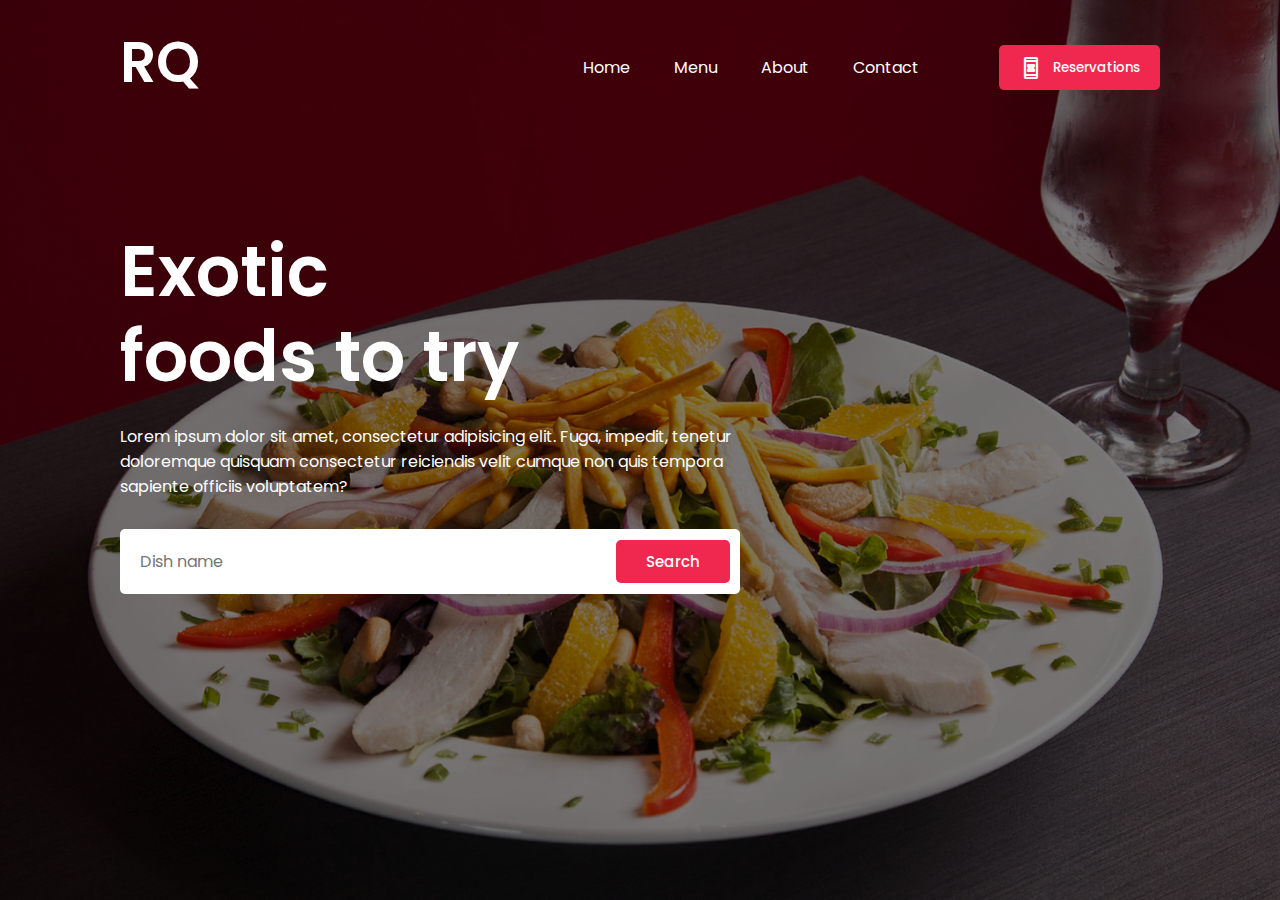
<file: HTML/index.html>
<!DOCTYPE html>
<html lang="en">
  <head>
    <meta charset="UTF-8" />
    <meta name="viewport" content="width=device-width, initial-scale=1.0" />
    <title>Welcome</title>
    <link rel="stylesheet" href="../style.css" />
    <link rel="icon" type="image/x-icon" href="../img/favicon.png" />

    <!-- Google icon link -->
    <link
      rel="stylesheet"
      href="https://fonts.googleapis.com/css2?family=Material+Symbols+Outlined:opsz,wght,FILL,GRAD@24,400,0,0" />
  </head>
  <body>
    <!-- Header Section -->
    <section class="header">
      <nav>
        <!-- <img src="../img/RQ_logo.png" alt="LOGO" class="logo" /> -->
        <h1>RQ</h1>
        <div class="nav-links">
          <ul>
            <li><a href="#">Home</a></li>
            <li><a href="./menu.html">Menu</a></li>
            <li><a href="./about.html">About</a></li>
            <li><a href="./contact.html">Contact</a></li>
          </ul>
          <button class="btn" type="submit">
            <span class="material-symbols-outlined">book_online</span
            ><a href="./reservation.html">Reservations</a>
          </button>
        </div>
      </nav>

      <div class="content">
        <h1>
          Exotic <br />
          foods to try
        </h1>
        <p>
          Lorem ipsum dolor sit amet, consectetur adipisicing elit. Fuga,
          impedit, tenetur doloremque quisquam consectetur reiciendis velit
          cumque non quis tempora sapiente officiis voluptatem?
        </p>
        <form>
          <input type="text" placeholder="Dish name" />
          <button type="submit" class="btn">Search</button>
        </form>
      </div>
    </section>
  </body>
</html>
</file>
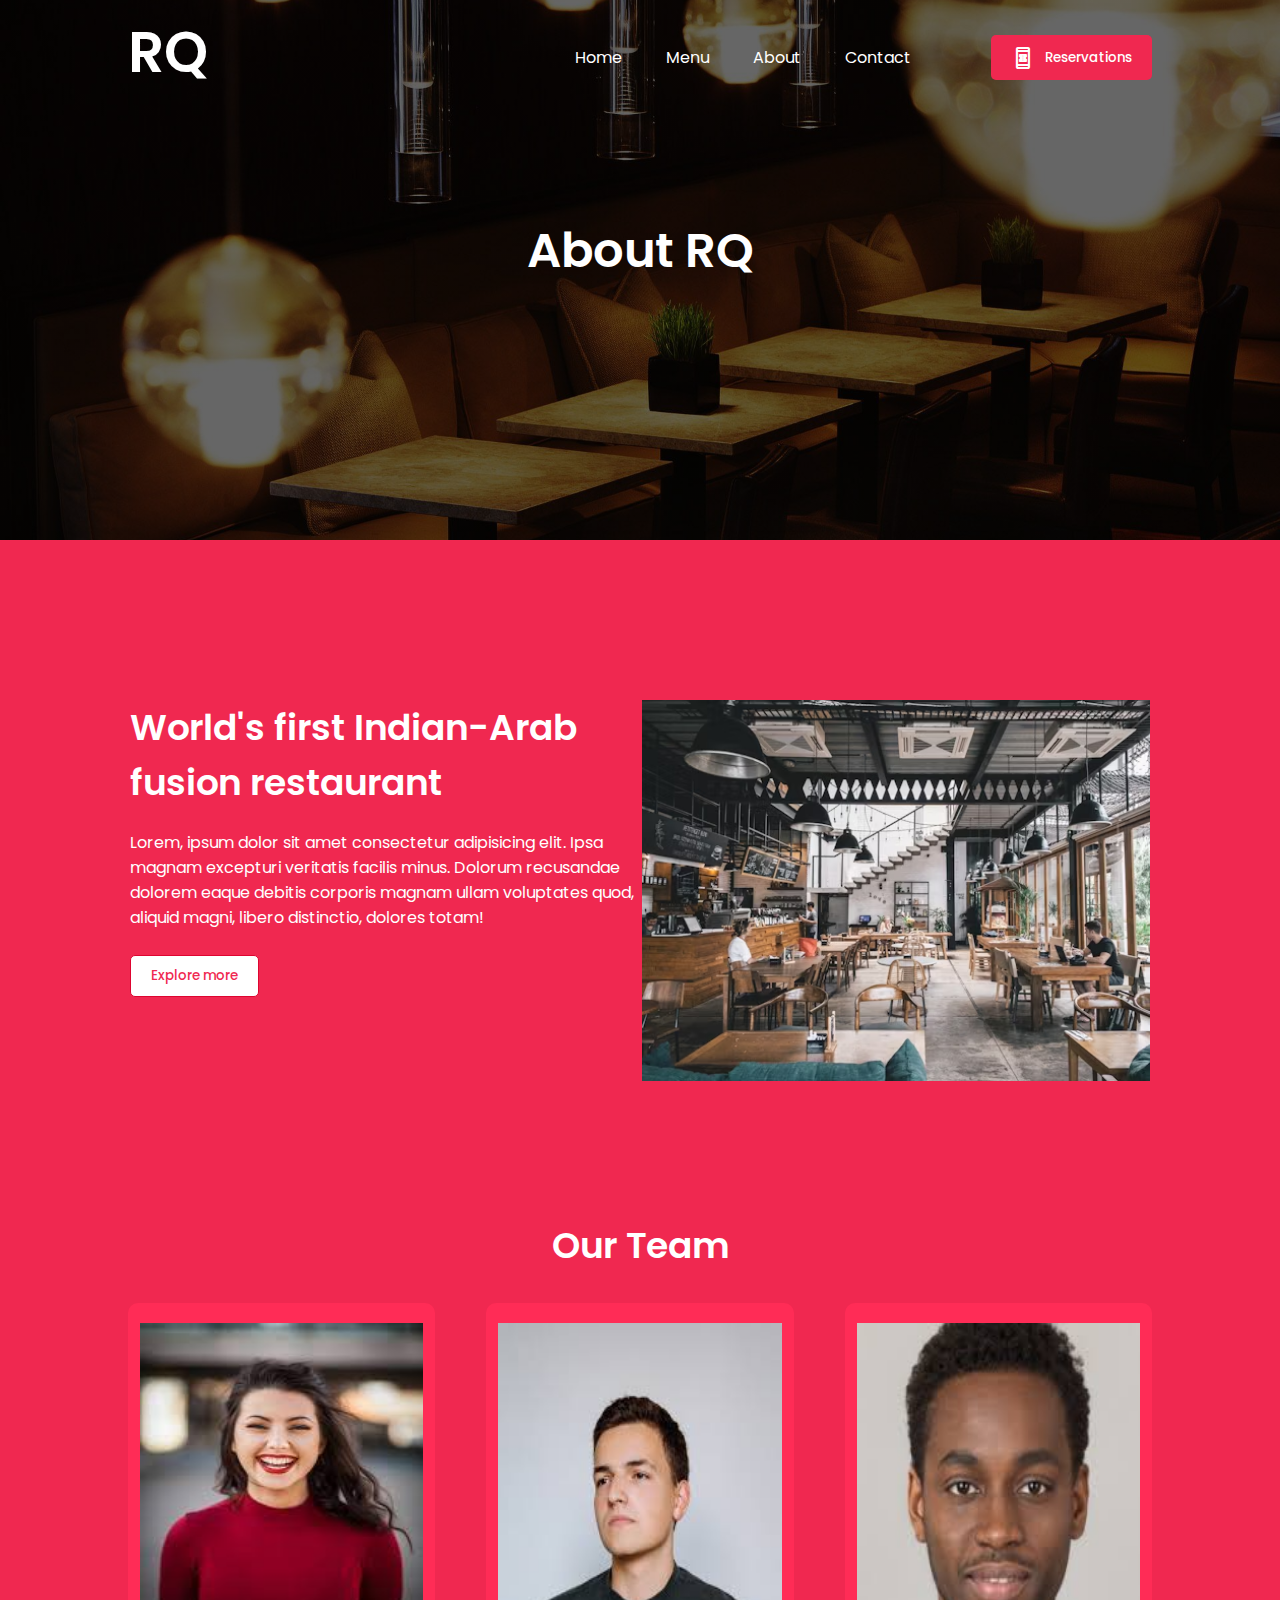
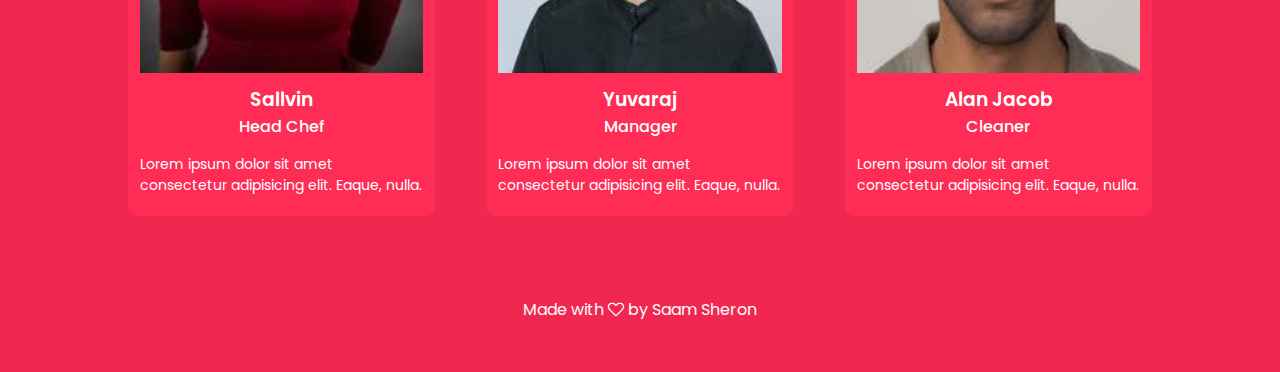
<file: HTML/about.html>
<!DOCTYPE html>
<html lang="en">
  <head>
    <meta charset="UTF-8" />
    <meta name="viewport" content="width=device-width, initial-scale=1.0" />
    <title>About</title>
    <link rel="stylesheet" href="../style.css" />
    <link rel="icon" type="image/x-icon" href="../img/favicon.png" />

    <!-- Google icon link -->
    <link
      rel="stylesheet"
      href="https://fonts.googleapis.com/css2?family=Material+Symbols+Outlined:opsz,wght,FILL,GRAD@24,400,0,0" />

    <!-- Font Awesome Icon Pack CDN -->
    <link
      rel="stylesheet"
      href="https://stackpath.bootstrapcdn.com/font-awesome/4.7.0/css/font-awesome.min.css" />
  </head>
  <body id="about">
    <section class="about-header">
      <nav>
        <!-- <img src="../img/RQ_logo.png" alt="LOGO" class="logo" /> -->
        <h1>RQ</h1>
        <div class="nav-links">
          <ul>
            <li><a href="./index.html">Home</a></li>
            <li><a href="./menu.html">Menu</a></li>
            <li><a href="#">About</a></li>
            <li><a href="./contact.html">Contact</a></li>
          </ul>
          <button class="btn" type="submit">
            <span class="material-symbols-outlined">book_online</span
            ><a href="./reservation.html">Reservations</a>
          </button>
        </div>
      </nav>
      <h1 class="abt-head">About RQ</h1>
    </section>
    <section class="about-content">
      <div class="abt-row">
        <div class="abt-content">
          <h1>World's first Indian-Arab <br />fusion restaurant</h1>
          <p>
            Lorem, ipsum dolor sit amet consectetur adipisicing elit. Ipsa
            magnam excepturi veritatis facilis minus. Dolorum recusandae dolorem
            eaque debitis corporis magnam ullam voluptates quod, aliquid magni,
            libero distinctio, dolores totam!
          </p>
          <button class="btn">Explore more</button>
        </div>
        <div class="abt-content"><img src="../img/abt2.png" alt="" /></div>
      </div>
    </section>
    <section class="about-team">
      <h1>Our Team</h1>
      <div class="card-row">
        <div class="card">
          <img src="../img/u1.png" alt="" />
          <h3>Sallvin</h3>
          <h4>Head Chef</h4>
          <p>
            Lorem ipsum dolor sit amet consectetur adipisicing elit. Eaque,
            nulla.
          </p>
        </div>
        <div class="card">
          <img src="../img/u2.png" alt="" />
          <h3>Yuvaraj</h3>
          <h4>Manager</h4>
          <p>
            Lorem ipsum dolor sit amet consectetur adipisicing elit. Eaque,
            nulla.
          </p>
        </div>
        <div class="card">
          <img src="../img/u3.png" alt="" />
          <h3>Alan Jacob</h3>
          <h4>Cleaner</h4>
          <p>
            Lorem ipsum dolor sit amet consectetur adipisicing elit. Eaque,
            nulla.
          </p>
        </div>
      </div>
    </section>
    <section class="footer">
      <p>Made with <i class="fa fa-heart-o"></i> by Saam Sheron</p>
    </section>
  </body>
</html>
</file>
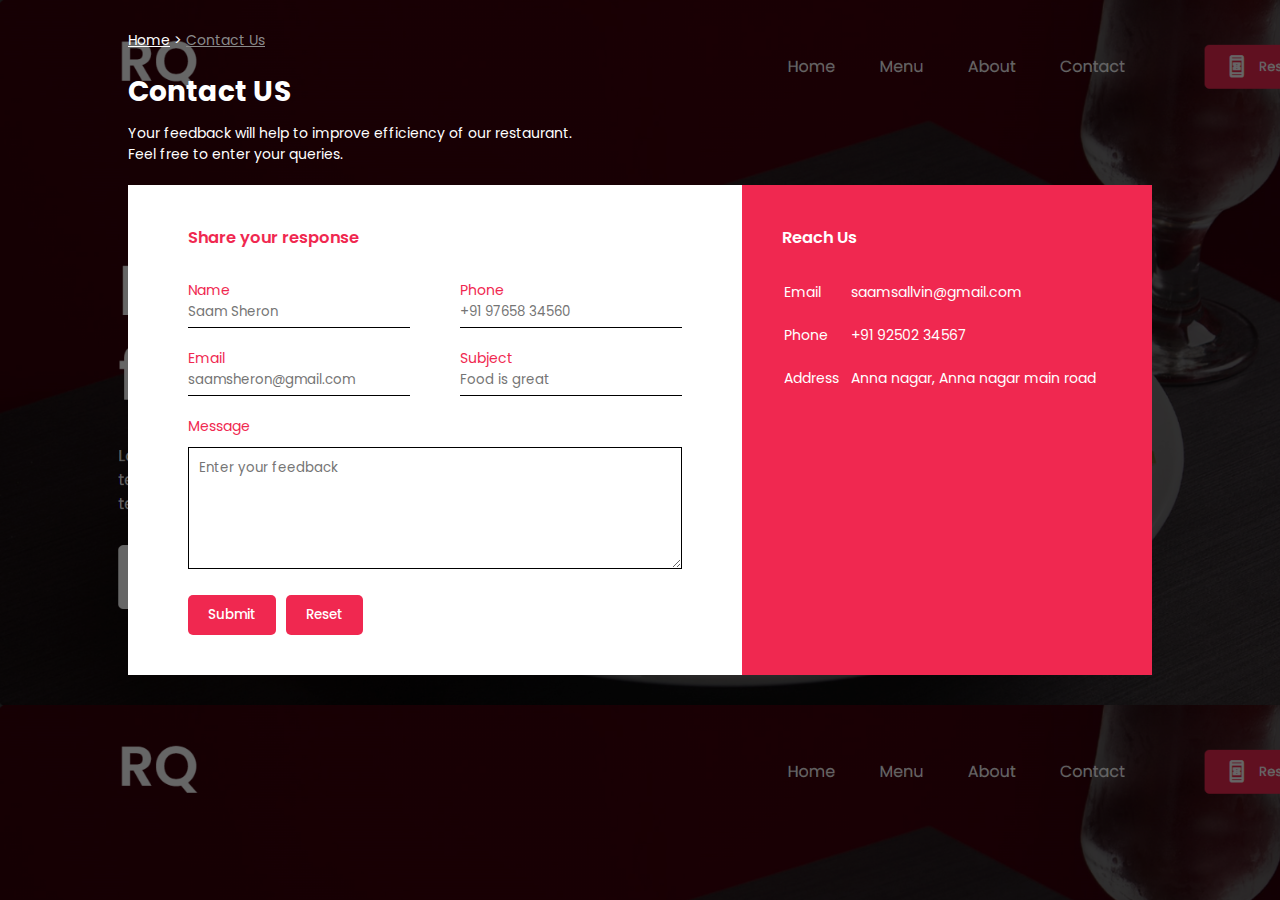
<file: HTML/contact.html>
<!DOCTYPE html>
<html lang="en">
  <head>
    <meta charset="UTF-8" />
    <meta name="viewport" content="width=device-width, initial-scale=1.0" />
    <title>Contact Us</title>
    <link rel="stylesheet" href="../style.css" />
    <link rel="icon" type="image/x-icon" href="../img/favicon.png" />
  </head>
  <body id="contact-body">
    <section class="contact-content">
      <p>
        <a href="./index.html">Home</a> >
        <a class="current" href="contact.html">Contact Us</a>
      </p>
      <h1>Contact US</h1>
      <p>
        Your feedback will help to improve efficiency of our restaurant.
        <br />Feel free to enter your queries.
      </p>
      <div class="contact-row">
        <div class="contact-left">
          <h3>Share your response</h3>
          <form>
            <div class="input-row">
              <div class="input-group">
                <label>Name</label>
                <input type="text" placeholder="Saam Sheron" />
              </div>
              <div class="input-group">
                <label>Phone</label>
                <input type="text" placeholder="+91 97658 34560" />
              </div>
            </div>
            <div class="input-row">
              <div class="input-group">
                <label>Email</label>
                <input type="email" placeholder="saamsheron@gmail.com" />
              </div>
              <div class="input-group">
                <label>Subject</label>
                <input type="text" placeholder="Food is great" />
              </div>
            </div>
            <label>Message</label>
            <textarea rows="5" placeholder="Enter your feedback"></textarea>
          </form>
          <div class="btn-row">
            <button class="btn" type="submit">Submit</button>
            <button class="btn" type="reset">Reset</button>
          </div>
        </div>
        <div class="contact-right">
          <h3>Reach Us</h3>
          <table>
            <tr>
              <td>Email</td>
              <td><a href="">saamsallvin@gmail.com</a></td>
            </tr>
            <tr>
              <td>Phone</td>
              <td><a href="">+91 92502 34567</a></td>
            </tr>

            <tr>
              <td>Address</td>
              <td>Anna nagar, Anna nagar main road</td>
            </tr>
          </table>
        </div>
      </div>
    </section>
  </body>
</html>
</file>
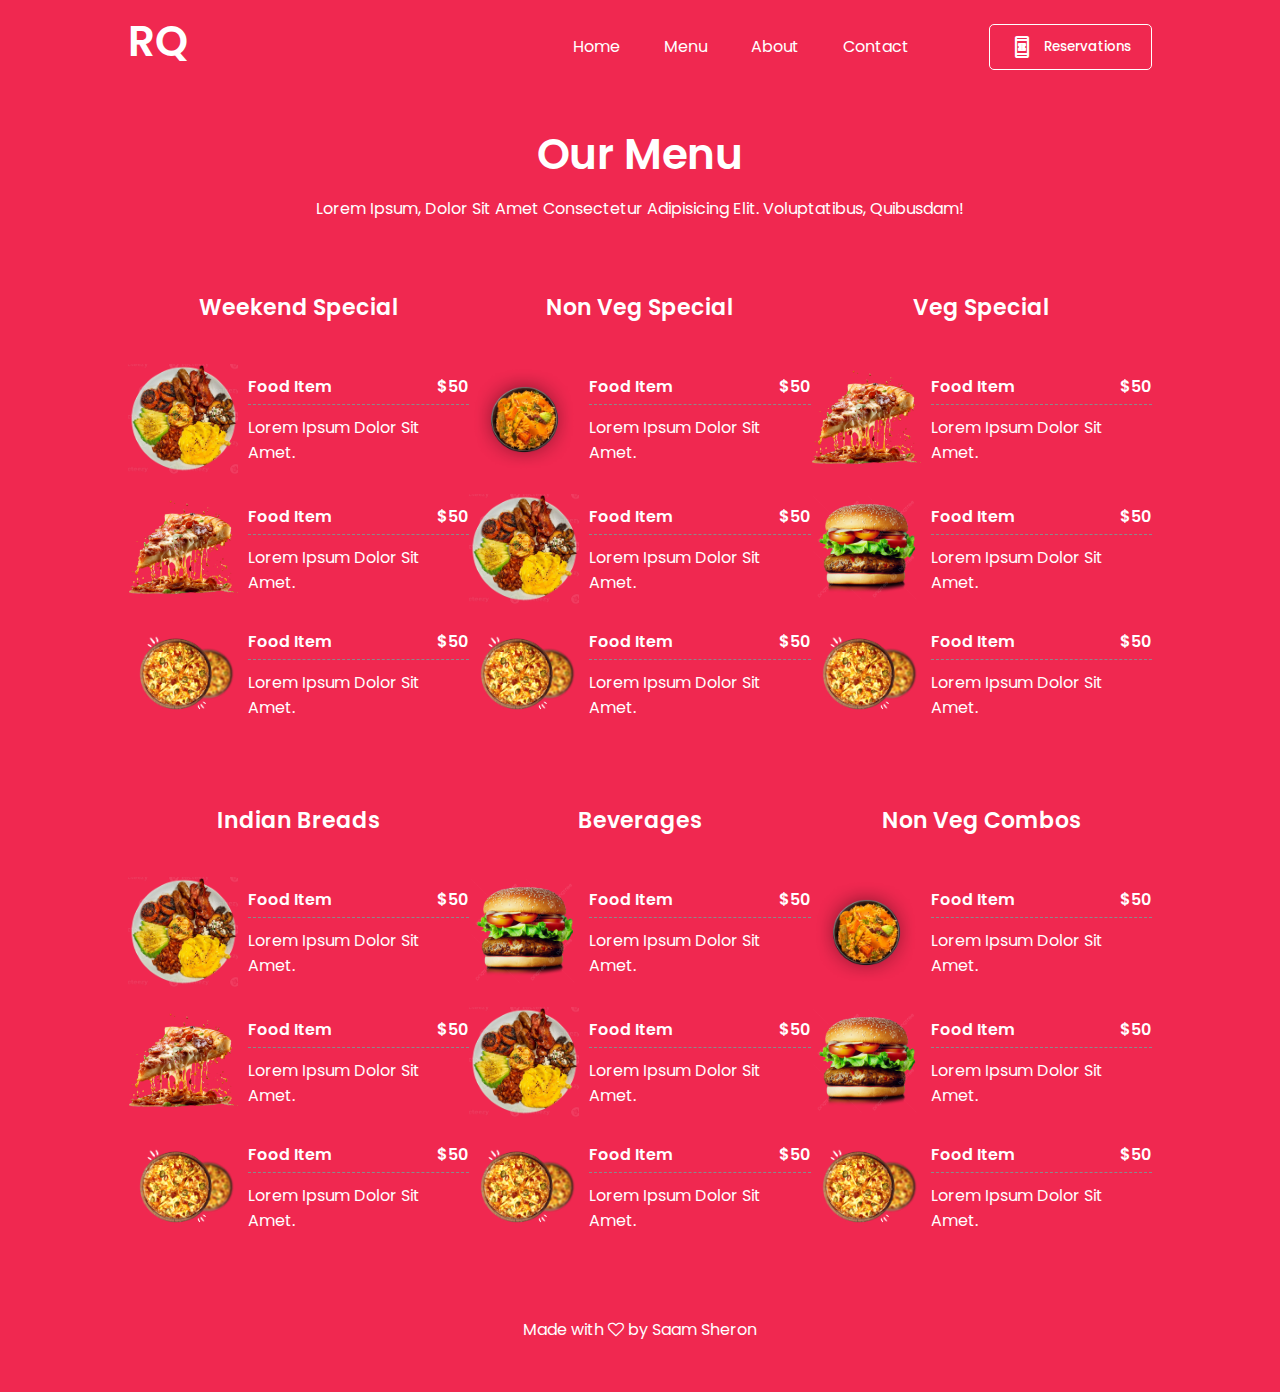
<file: HTML/menu.html>
<!DOCTYPE html>
<html lang="en">
  <head>
    <meta charset="UTF-8" />
    <meta name="viewport" content="width=device-width, initial-scale=1.0" />
    <title>Menu</title>
    <link rel="stylesheet" href="../style.css" />
    <link rel="icon" type="image/x-icon" href="../img/favicon.png" />

    <!-- Google icon link -->
    <link
      rel="stylesheet"
      href="https://fonts.googleapis.com/css2?family=Material+Symbols+Outlined:opsz,wght,FILL,GRAD@24,400,0,0" />

    <!-- Font Awesome Icon Pack CDN -->
    <link
      rel="stylesheet"
      href="https://stackpath.bootstrapcdn.com/font-awesome/4.7.0/css/font-awesome.min.css" />
  </head>
  <body id="menu-body">
    <section class="menu-container">
      <nav>
        <!-- <img src="../img/RQ_logo.png" alt="LOGO" class="logo" /> -->
        <h1>RQ</h1>
        <div class="nav-links">
          <ul>
            <li><a href="./index.html">Home</a></li>
            <li><a href="#">Menu</a></li>
            <li><a href="./about.html">About</a></li>
            <li><a href="./contact.html">Contact</a></li>
          </ul>
          <button class="btn" type="submit">
            <span class="material-symbols-outlined">book_online</span
            ><a href="./reservation.html">Reservations</a>
          </button>
        </div>
      </nav>
      <h1 class="abt-head">Our Menu</h1>
      <p class="cont-txt">
        Lorem ipsum, dolor sit amet consectetur adipisicing elit. Voluptatibus,
        quibusdam!
      </p>
      <div class="menu-row">
        <div class="menu-col">
          <h3>weekend special</h3>
          <div class="menu-content">
            <img src="../img/f1.webp" />
            <div class="menu-txt">
              <h4>food item <span>$50</span></h4>
              <p>Lorem ipsum dolor sit amet.</p>
            </div>
          </div>
          <div class="menu-content">
            <img src="../img/f5.png" />
            <div class="menu-txt">
              <h4>food item <span>$50</span></h4>
              <p>Lorem ipsum dolor sit amet.</p>
            </div>
          </div>
          <div class="menu-content">
            <img src="../img/f7.png" />
            <div class="menu-txt">
              <h4>food item <span>$50</span></h4>
              <p>Lorem ipsum dolor sit amet.</p>
            </div>
          </div>
        </div>

        <div class="menu-col">
          <h3>non veg special</h3>
          <div class="menu-content">
            <img src="../img/f6.webp" />
            <div class="menu-txt">
              <h4>food item <span>$50</span></h4>
              <p>Lorem ipsum dolor sit amet.</p>
            </div>
          </div>
          <div class="menu-content">
            <img src="../img/f1.webp" />
            <div class="menu-txt">
              <h4>food item <span>$50</span></h4>
              <p>Lorem ipsum dolor sit amet.</p>
            </div>
          </div>
          <div class="menu-content">
            <img src="../img/f7.png" />
            <div class="menu-txt">
              <h4>food item <span>$50</span></h4>
              <p>Lorem ipsum dolor sit amet.</p>
            </div>
          </div>
        </div>

        <div class="menu-col">
          <h3>veg special</h3>
          <div class="menu-content">
            <img src="../img/f5.png" />
            <div class="menu-txt">
              <h4>food item <span>$50</span></h4>
              <p>Lorem ipsum dolor sit amet.</p>
            </div>
          </div>
          <div class="menu-content">
            <img src="../img/f2.png" />
            <div class="menu-txt">
              <h4>food item <span>$50</span></h4>
              <p>Lorem ipsum dolor sit amet.</p>
            </div>
          </div>
          <div class="menu-content">
            <img src="../img/f7.png" />
            <div class="menu-txt">
              <h4>food item <span>$50</span></h4>
              <p>Lorem ipsum dolor sit amet.</p>
            </div>
          </div>
        </div>
      </div>

      <div class="menu-row">
        <div class="menu-col">
          <h3>indian breads</h3>
          <div class="menu-content">
            <img src="../img/f1.webp" />
            <div class="menu-txt">
              <h4>food item <span>$50</span></h4>
              <p>Lorem ipsum dolor sit amet.</p>
            </div>
          </div>
          <div class="menu-content">
            <img src="../img/f5.png" />
            <div class="menu-txt">
              <h4>food item <span>$50</span></h4>
              <p>Lorem ipsum dolor sit amet.</p>
            </div>
          </div>
          <div class="menu-content">
            <img src="../img/f7.png" />
            <div class="menu-txt">
              <h4>food item <span>$50</span></h4>
              <p>Lorem ipsum dolor sit amet.</p>
            </div>
          </div>
        </div>

        <div class="menu-col">
          <h3>beverages</h3>
          <div class="menu-content">
            <img src="../img/f2.png" />
            <div class="menu-txt">
              <h4>food item <span>$50</span></h4>
              <p>Lorem ipsum dolor sit amet.</p>
            </div>
          </div>
          <div class="menu-content">
            <img src="../img/f1.webp" />
            <div class="menu-txt">
              <h4>food item <span>$50</span></h4>
              <p>Lorem ipsum dolor sit amet.</p>
            </div>
          </div>
          <div class="menu-content">
            <img src="../img/f7.png" />
            <div class="menu-txt">
              <h4>food item <span>$50</span></h4>
              <p>Lorem ipsum dolor sit amet.</p>
            </div>
          </div>
        </div>

        <div class="menu-col">
          <h3>non veg combos</h3>
          <div class="menu-content">
            <img src="../img/f6.webp" />
            <div class="menu-txt">
              <h4>food item <span>$50</span></h4>
              <p>Lorem ipsum dolor sit amet.</p>
            </div>
          </div>
          <div class="menu-content">
            <img src="../img/f2.png" />
            <div class="menu-txt">
              <h4>food item <span>$50</span></h4>
              <p>Lorem ipsum dolor sit amet.</p>
            </div>
          </div>
          <div class="menu-content">
            <img src="../img/f7.png" />
            <div class="menu-txt">
              <h4>food item <span>$50</span></h4>
              <p>Lorem ipsum dolor sit amet.</p>
            </div>
          </div>
        </div>
      </div>
    </section>
    <section class="footer">
      <p>Made with <i class="fa fa-heart-o"></i> by Saam Sheron</p>
    </section>
  </body>
</html>
</file>
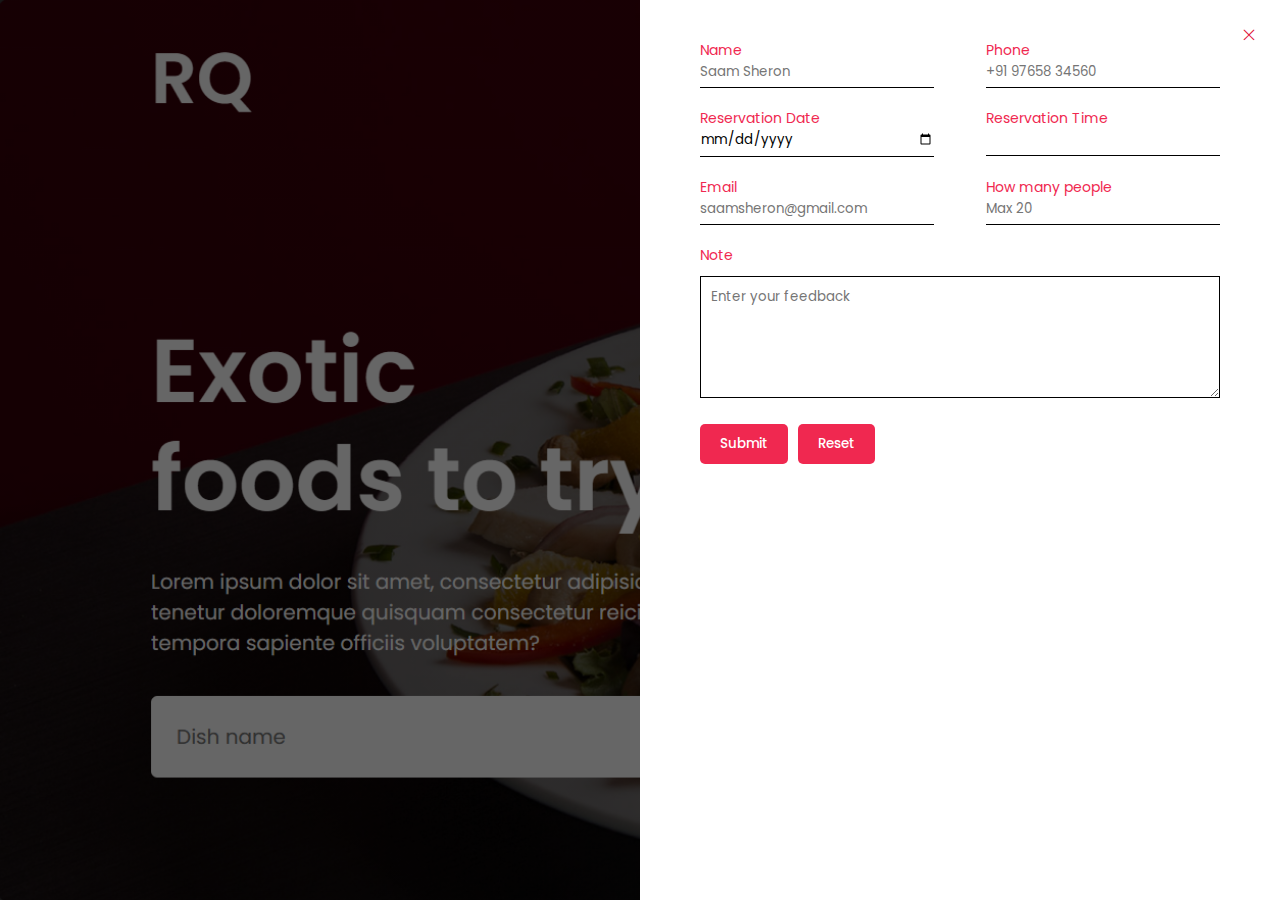
<file: HTML/reservation.html>
<!DOCTYPE html>
<html lang="en">
  <head>
    <meta charset="UTF-8" />
    <meta name="viewport" content="width=device-width, initial-scale=1.0" />
    <title>Contact Us</title>
    <link rel="stylesheet" href="../style.css" />
    <link rel="icon" type="image/x-icon" href="../img/favicon.png" />

    <!-- Bootstrap Icon CDN  -->
    <link
      rel="stylesheet"
      href="https://cdn.jsdelivr.net/npm/bootstrap-icons@1.11.3/font/bootstrap-icons.min.css" />
  </head>
  <body id="contact-body">
    <section class="contact-content reserv-content">
      <!-- <p>
        <a href="./index.html">Home</a> >
        <a class="current" href="reservation.html">Reservations</a>
      </p>
      <h1>Reservations</h1>
      <p>For guest count more than 20, please contact us through mail.</p> -->
      <div class="contact-row reserv-row">
        <div class="contact-left reserv-box">
          <div class="x-icon">
            <a href="./index.html"><i class="bi bi-x-lg"></i></a>
          </div>
          <!-- <h3>Make a reservation</h3> -->

          <form>
            <div class="input-row">
              <div class="input-group">
                <label>Name</label>
                <input type="text" placeholder="Saam Sheron" />
              </div>
              <div class="input-group">
                <label>Phone</label>
                <input type="text" placeholder="+91 97658 34560" />
              </div>
            </div>
            <div class="input-row">
              <div class="input-group">
                <label>Reservation Date</label>
                <input type="date" />
              </div>
              <div class="input-group">
                <label>Reservation Time</label>
                <input type="datetime" />
              </div>
            </div>
            <div class="input-row">
              <div class="input-group">
                <label>Email</label>
                <input type="email" placeholder="saamsheron@gmail.com" />
              </div>
              <div class="input-group">
                <label>How many people</label>
                <input type="number" placeholder="Max 20" />
              </div>
            </div>
            <label>Note</label>
            <textarea rows="5" placeholder="Enter your feedback"></textarea>
          </form>
          <div class="btn-row">
            <button class="btn" type="submit">Submit</button>
            <button class="btn" type="reset">Reset</button>
          </div>
        </div>
        <!-- <div class="contact-right">
          <h3>Reach Us</h3>
          <table>
            <tr>
              <td>Email</td>
              <td><a href="">saamsallvin@gmail.com</a></td>
            </tr>
            <tr>
              <td>Phone</td>
              <td><a href="">+91 92502 34567</a></td>
            </tr>
            <tr>
              <td>Address</td>
              <td>Anna nagar, Anna nagar main road</td>
            </tr>
          </table>
        </div> -->
      </div>
    </section>
  </body>
</html>
</file>
<file: style.css>
@import url("https://fonts.googleapis.com/css2?family=Poppins:ital,wght@0,100;0,200;0,300;0,400;0,500;0,600;0,700;0,800;0,900;1,100;1,200;1,300;1,400;1,500;1,600;1,700;1,800;1,900&display=swap");

* {
  box-sizing: border-box;
  margin: 0;
  padding: 0;
  font-family: "Poppins", sans-serif;
}

.header {
  min-height: 100vh;
  width: 100%;
  background-image: linear-gradient(rgba(0, 0, 0, 0.5), rgba(0, 0, 0, 0.5)),
    url("./img/1.jpg");
  background-position: center;
  background-size: cover;
  position: relative;
  padding: 10px 120px;
}
nav {
  width: 100%;
  display: flex;
  align-items: center;
  justify-content: space-between;
  padding: 10px 0;
}
nav h1 {
  cursor: pointer;
  color: #fff;
  font-size: 56px;
  font-weight: 600;
}
nav img {
  width: 110px;
  cursor: pointer;
}
.nav-links {
  display: flex;
}
.nav-links ul {
  list-style: none;
  width: 100%;
  text-align: right;
  padding-right: 60px;
}

.nav-links ul li {
  display: inline-block;
  margin: 10px 20px;
}

.nav-links ul li a {
  color: #fff;
  text-decoration: none;
  transition: 0.5s;
}

.nav-links ul li a:hover {
  color: #f02850;
}

.btn {
  display: flex;
  align-items: center;
  padding: 10px 20px;
  background-color: rgb(240, 40, 80);
  color: #fff;
  border: 0;
  outline: 0;
  border-radius: 5px;
  cursor: pointer;
  font-weight: 500;
}

.btn span {
  padding-right: 10px;
}
.btn a {
  color: #fff;
  text-decoration: none;
}
.content {
  margin-top: 10%;
  color: #fff;
  max-width: 620px;
}

.content h1 {
  font-size: 70px;
  font-weight: 600;
  line-height: 85px;
  margin-bottom: 25px;
}
.content form {
  display: flex;
  align-items: center;
  background: #fff;
  padding: 10px;
  border-radius: 5px;
  margin-top: 30px;
}

.content form input {
  border: 0;
  outline: 0;
  width: 100%;
  padding: 10px;
  font-size: 16px;
}
.content form .btn {
  font-size: 15px;
  padding: 10px 30px;
}

/* Contact Page */
#contact-body {
  /* background: rgb(255, 91, 124); */
  background-image: linear-gradient(rgba(0, 0, 0, 0.6), rgba(0, 0, 0, 0.6)),
    url(./img/mpage.png);
  color: #fff;
  font-size: 14px;
  background-size: Cover;
}
.reserv-content {
  min-height: 100vh !important;
  width: 100% !important;
  margin: 0 auto !important;
}
.contact-content {
  width: 80%;
  margin: 30px auto;
}
.contact-content a {
  color: #fff;
}
.contact-content .current {
  color: #8a8a8a;
}
h1 {
  margin-bottom: 10px;
}
.contact-content p {
  margin-bottom: 20px;
}
.contact-row {
  width: 100%;
  display: flex;
  background: #fff;
}
.reserv-row {
  min-height: 100vh;
  float: right;
  width: 50%;
}
.contact-left {
  flex-basis: 60%;
  color: #f02850;
  padding: 40px 60px;
}
.reserv-box {
  flex-basis: 100% !important;
}

.x-icon {
  position: absolute;
  left: 97%;
  top: 25px;
}

.x-icon a {
  color: #de0530;
}
.contact-right {
  flex-basis: 40%;
  background: #f02850;
  padding: 40px;
}
.input-row {
  display: flex;
  justify-content: space-between;
  margin-bottom: 20px;
}
.input-row .input-group {
  flex-basis: 45%;
}
input {
  width: 100%;
  border: none;
  outline: none;
  border-bottom: 1px solid;
  padding-bottom: 5px;
}
textarea {
  width: 100%;
  border: 1px solid;
  box-sizing: border-box;
  margin-top: 10px;
  outline: none;
  padding: 10px;
}
.contact-left .btn {
  margin-top: 20px;
  margin-right: 10px;
}
.btn-row {
  display: flex;
}

h3 {
  font-weight: 600;
  margin-bottom: 30px;
}
tr td {
  padding-bottom: 20px;
}
tr td:first-child {
  padding-right: 10px;
}
tr td a {
  text-decoration: none;
  color: #fff;
}

/* About Page */
#about {
  background-color: #f02850;
  color: #fff;
}
.about-header {
  width: 100%;
  background-image: linear-gradient(rgba(0, 0, 0, 0.6), rgba(0, 0, 0, 0.6)),
    url(./img/abt.png);
  background-size: cover;
  background-position: center;
  margin: 0;
  color: #fff;
  min-height: 60vh;
  text-align: center;
}
.about-header .abt-head {
  margin-top: 100px;
  font-size: 48px;
  font-weight: 600;
}
.about-header nav {
  width: 80%;
  margin: 0px auto;
}

/* Content */
.about-content {
  width: 80%;
  margin: auto;
  padding-top: 30px;
  padding-bottom: 50px;
}
.abt-row {
  margin-top: 100px;
  display: flex;
}
.abt-content {
  flex-basis: 50%;
  padding: 30px 2px;
}
.abt-content h1 {
  font-size: 36px;
  font-weight: 600;
  padding-top: 0;
}
.abt-content p {
  padding: 10px 0 25px;
}
.abt-content img {
  width: 100%;
}
.abt-content .btn {
  color: #f02850;
  background: #fff;
  border: 1px solid #de0530;
}
.abt-content .btn:hover {
  background: #f02850;
  color: #fff;
  border: 1px solid #fff;
}

/* Our Team */
.about-team {
  width: 80%;
  margin: auto;
  padding-top: 50px;
  padding-bottom: 30px;
}
.about-team h1 {
  text-align: center;
  font-size: 36px;
  font-weight: 600;
  margin-bottom: 30px;
}

.card-row {
  display: flex;
  justify-content: space-between;
}
.card {
  background-color: #ff2c56;
  flex-basis: 30%;
  padding: 20px 12px;
  border-radius: 10px;
  box-sizing: border-box;
  margin-bottom: 5%;
}
.card:hover {
  box-shadow: 0 0 20px 0 rgba(0, 0, 0, 0.2);
}
.card img {
  height: 350px;
  width: 100%;
}
.card h3 {
  text-align: center;
  font-weight: 600;
  margin: 5px 0 0 0;
}
.card h4 {
  text-align: center;
  font-weight: 500;
  font-size: 16px;
  margin-bottom: 15px;
}
.card p {
  font-size: 14px;
}

/* Footer */
.footer {
  text-align: center;
  margin-bottom: 50px;
}

/* Menu Page */
#menu-body {
  background: #f02850;
  color: #fff;
}
.menu-container {
  width: 80%;
  margin: auto;
  text-transform: capitalize;
}
.menu-container nav {
  margin-bottom: 30px;
}
.menu-container .nav-links ul li a:hover {
  color: yellow;
}
.menu-container .nav-links .btn {
  border: 1px solid #fff;
}
.menu-container h1 {
  text-align: center;
  font-size: 42px;
  font-weight: 600;
}
.menu-container .cont-txt {
  text-align: center;
  margin-bottom: 70px;
}
.menu-row {
  display: flex;
  justify-content: space-between;
  margin-bottom: 70px;
}
.menu-row h3 {
  font-size: 22px;
  font-weight: 600;
  text-align: center;
}
.menu-col {
  flex-basis: 34%;
}
.menu-content {
  display: flex;
  align-items: center;
  min-height: 120px;
  border-radius: 10px;
}
.menu-content:hover {
  box-shadow: 0 0 20px 0 rgba(0, 0, 0, 0.2);
}
.menu-content img {
  max-width: 110px;
  margin: 10px 10px 10px 0;
}
.menu-txt h4 {
  font-size: 16px;
  font-weight: 600;
  border-bottom: 1px dashed #8a8a8a;
  padding-bottom: 5px;
  margin-bottom: 10px;
}
.menu-txt span {
  float: right;
}
</file>
